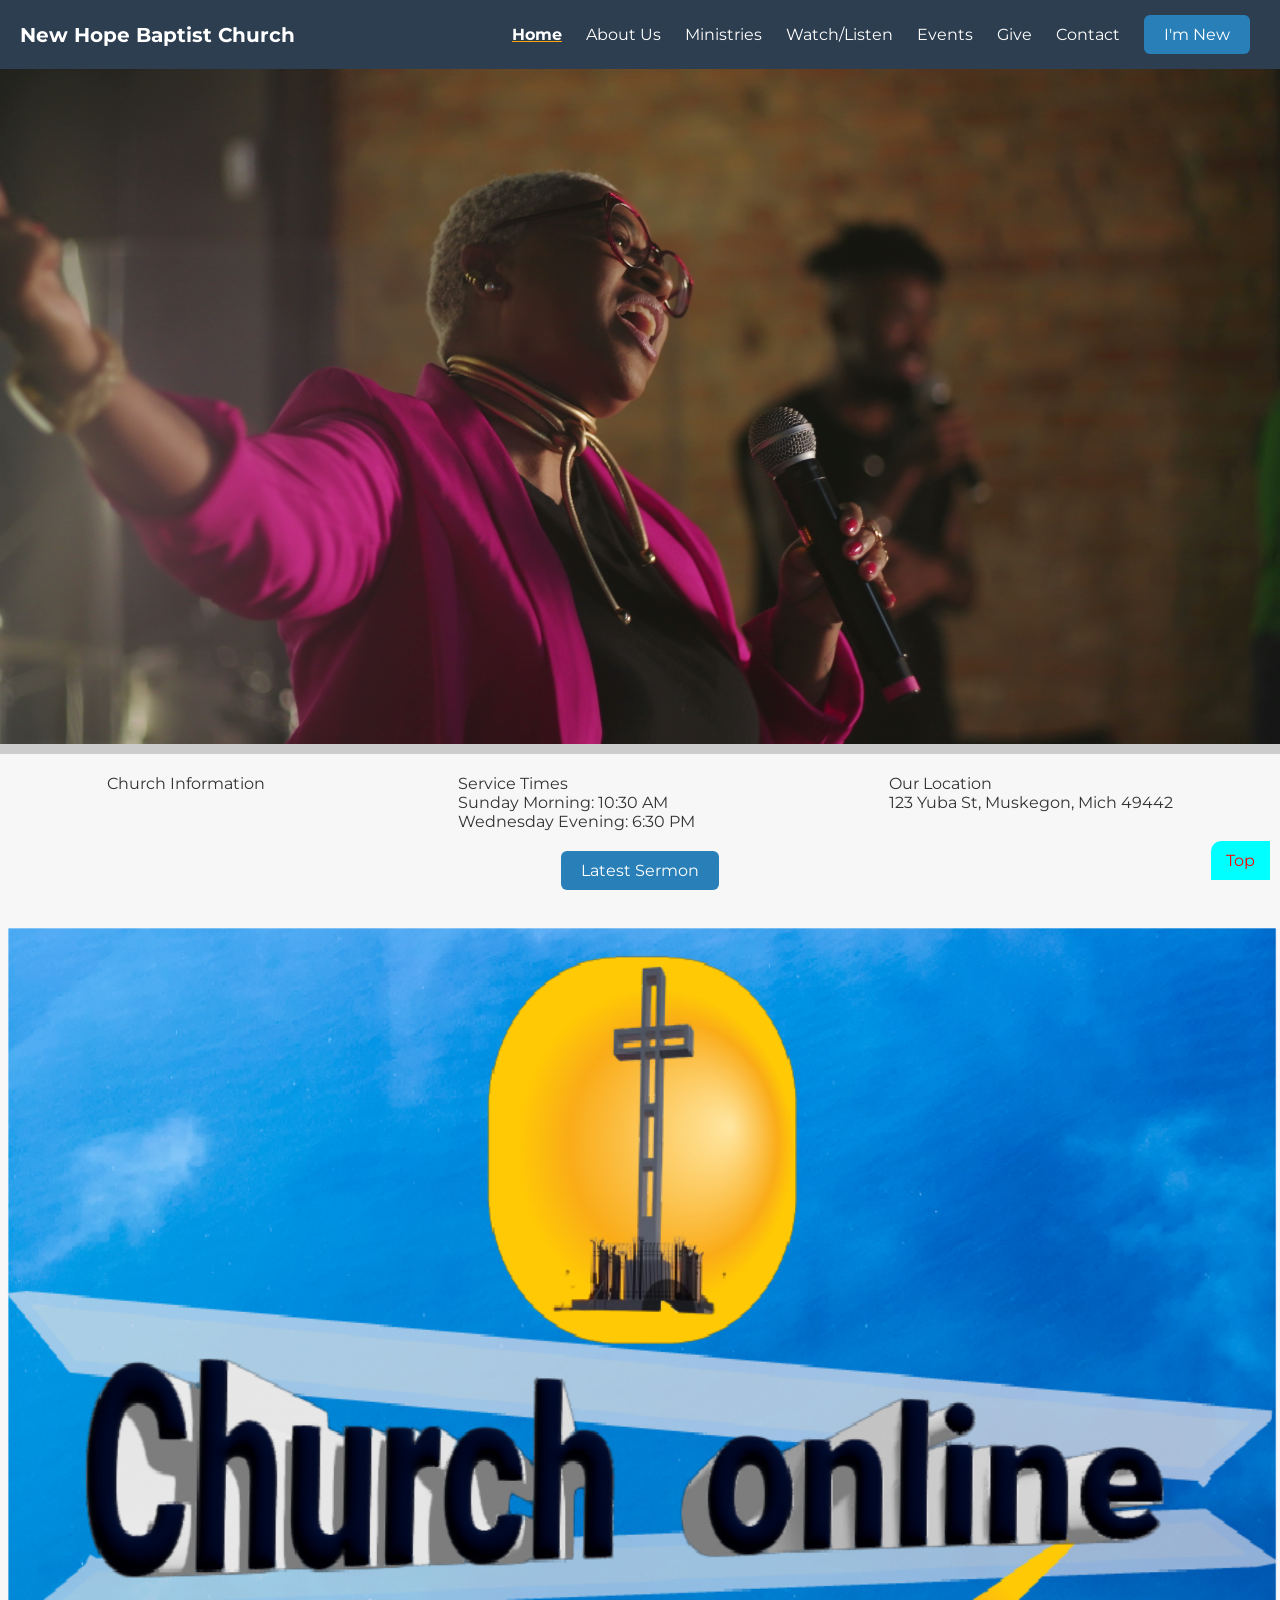
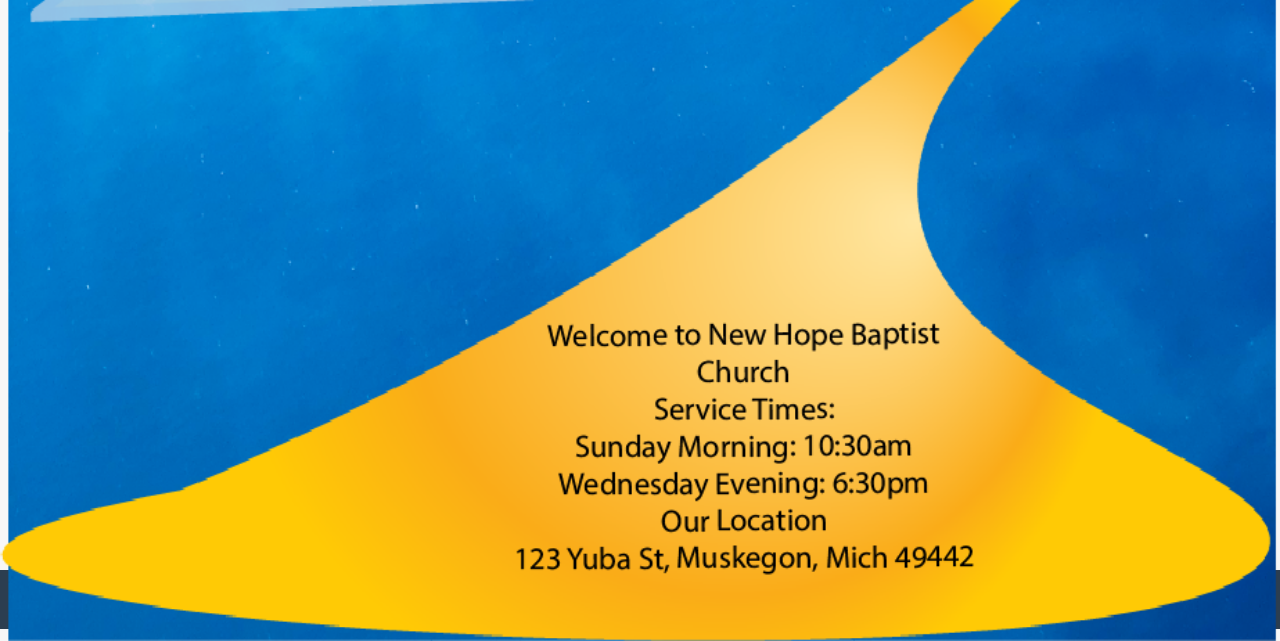
<file: index.html>
<!DOCTYPE html>
<html lang="en">
    <head>
        <meta charset="utf-8">
        <meta name="viewport" content="width=device-width, initial-scale=1">
        <meta name="author" content="Kevin Riley">
        <meta name="description" content="Project Modernizing Church Websites">
        <meta name="keywords" content="church, worship, prayer, faith, gospel, ministry, mission, belief, community, fellowship">
        <title>New Hope Baptist Church</title>
        <meta name="robots" content="index,follow">
        
        <meta property="og:title" content="New Hope Baptist Church">
        <meta property="og:type" content="website">
        <meta property="og:url" content="https://newhopebaptist.com">
        <meta property="og:image" content="https://newhopebaptist.com/images/hero.jpg">
        <meta property="og:description" content="Experience worship, community, and hope at New Hope Baptist Church.">
        <meta property="og:image:alt" content="New Hope Baptist Church worship gathering">
        <meta property="og:locale" content="en_US">
        <link rel="stylesheet" href="styles.css">

    </head>

    <body>
            
        <a href="#top">Top</a>
        <header class="header">
            <div class="logo">New Hope Baptist Church</div>
            <nav class="nav" id="navMenu">
                <a href="index.html" class="active">Home</a>
                <a href="about.html">About Us</a>
                <a href="ministries.html">Ministries</a>
                <a href="watch.html">Watch/Listen</a>
                <a href="events.html">Events</a>
                <a href="give.html">Give</a>
                <a href="contact.html">Contact</a>
                <a href="new.html" class="btn" >I'm New</a>
            </nav>

            <button class="menu-btn" onclick="toggleMenu()">☰ </button>
        </header>

        <div>
            <img src="images/worship1.jpeg" alt="New Hope" class="full-width-img">
        </div>

        <section class="hero">
            <h1 class="visually-hidden">Welcome to New Hope Baptist Church</h1>
            <div class="hero-image"><img src="images/Bluewater4.png" alt="Bluewater" class="full-width-img"></div>
        </section>
        
        <section class="info-grid">
            
            <h2>Church  Information</h2> 
                <div><h3>Service Times</h3>
                    <p>Sunday Morning: 10:30 AM</p>
                    <p>Wednesday Evening: 6:30 PM</p>
                </div>      
                  
                

                <div>
                    <h2>Our Location</h2>
                    <p>123 Yuba St, Muskegon, Mich 49442</p>
                </div>

               
        </section>

<div class="center">
        <a href="watch.html#latest-sermon" class="btn">Latest Sermon</a>
    </div>
        <script src="script.js"></script>



            <footer>
                © 2023 New Hope Baptist Church. All rights reserved.
            </footer>

    </body>
    
</html>
</file>
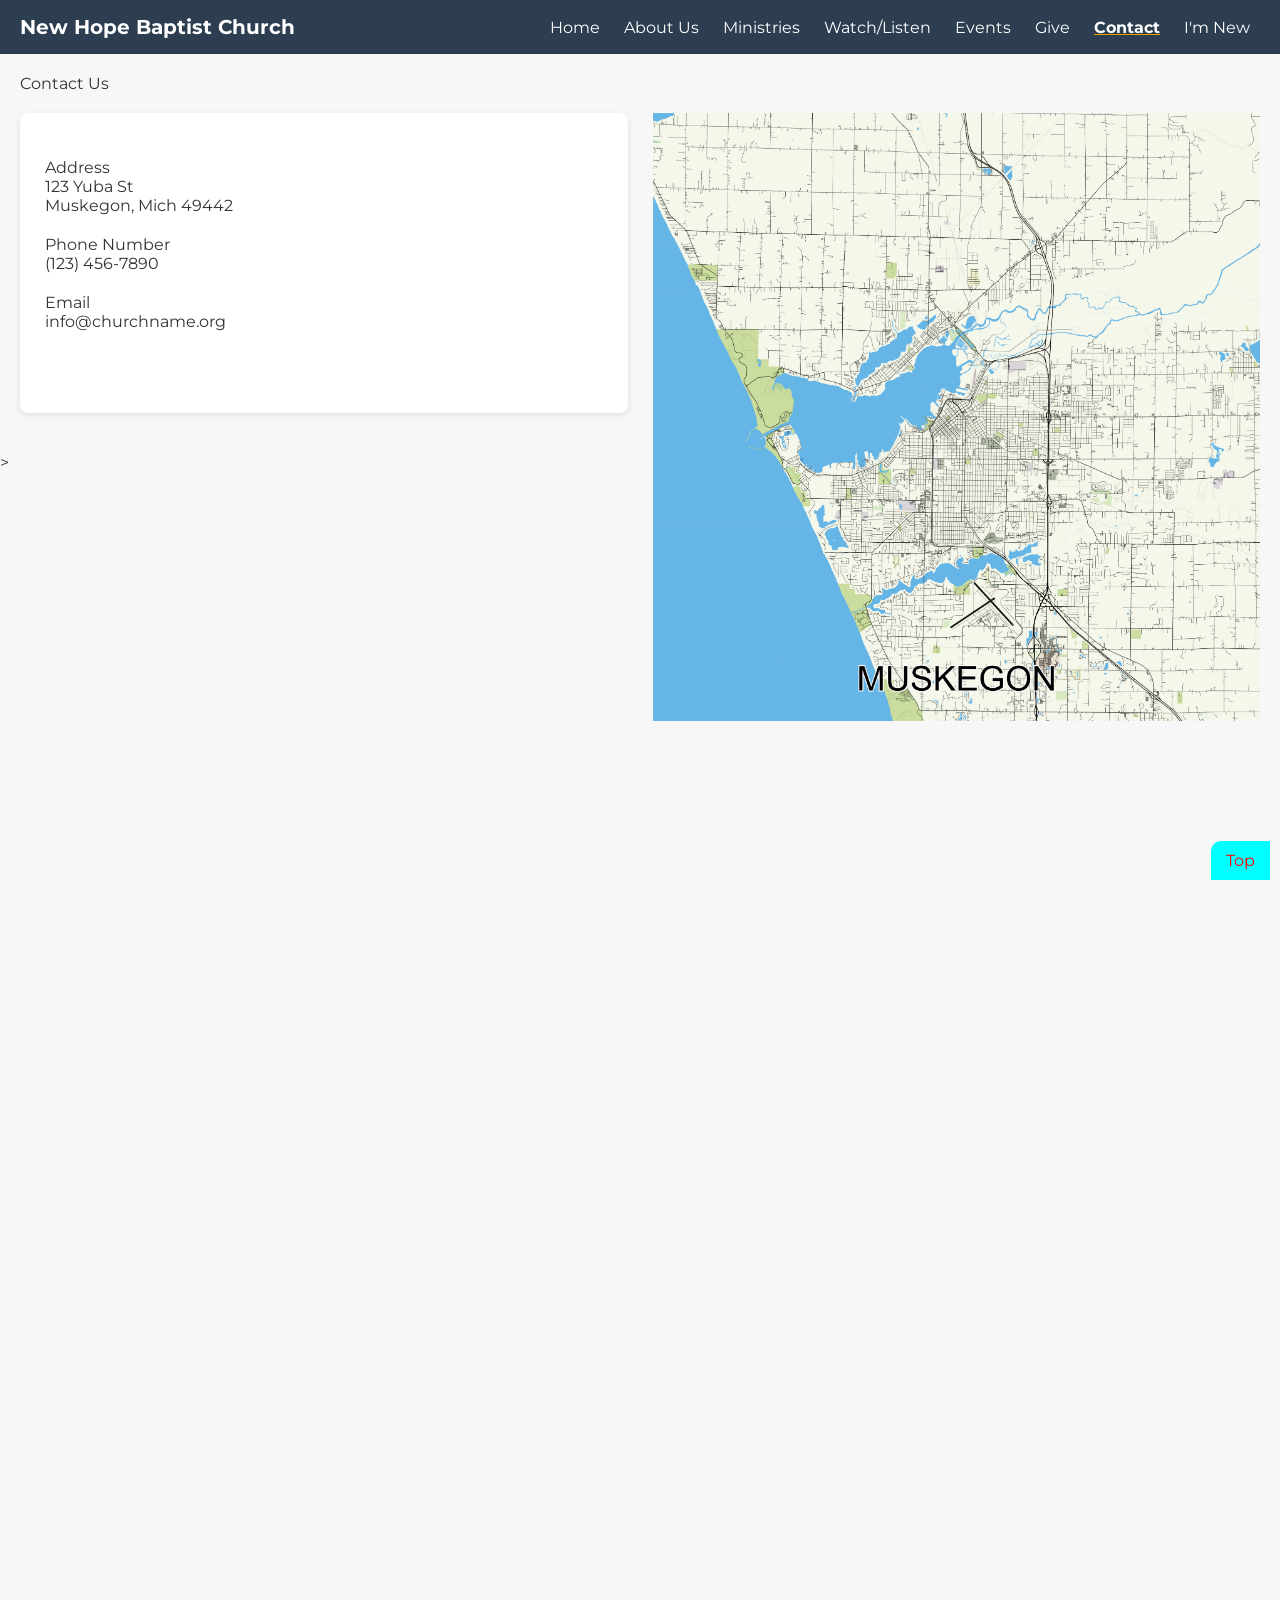
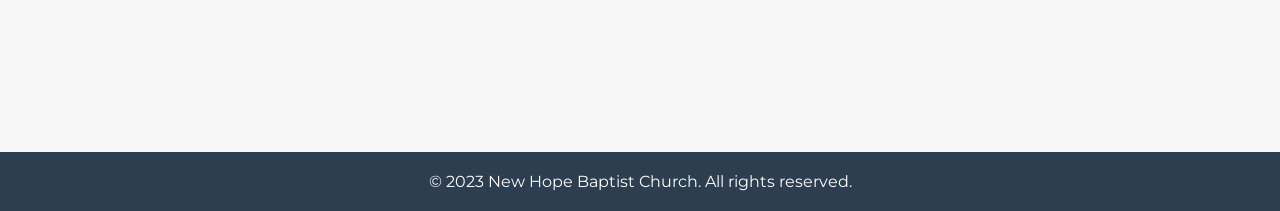
<file: contact.html>
<!DOCTYPE html>
<html lang="en">
<head>
    <meta charset="UTF-8">
    <meta name="viewport" content="width=device-width, initial-scale=1.0">

    <title>Contact Us – New Hope Baptist Church</title>
    <meta name="description" content="Contact New Hope Baptist Church for questions, prayer requests, or more information about our ministries.">
    <meta name="robots" content="index,follow">

    <!-- Open Graph -->
    <meta property="og:title" content="Contact Us – New Hope Baptist Church">
    <meta property="og:description" content="Reach out to New Hope Baptist Church for support, questions, or information.">
    <meta property="og:type" content="website">
    <meta property="og:image" content="images/contact-banner.jpg">
    <meta property="og:url" content="https://yourdomain.com/contact.html">

    <link rel="stylesheet" href="styles.css">
</head>

<body>

    <a href="#top">Top</a>

<header class="header">
    <div class="logo">New Hope Baptist Church</div>
    <nav class="nav" id="navMenu">
        <a href="index.html">Home</a>
        <a href="about.html">About Us</a>
        <a href="ministries.html">Ministries</a>
        <a href="watch.html">Watch/Listen</a>
        <a href="events.html">Events</a>
        <a href="give.html">Give</a>
        <a href="contact.html" class="active">Contact</a>
        <a href="new.html">I'm New</a>
    </nav>
    <button class="menu-btn" onclick="toggleMenu()">☰</button>
</header>

<section class="page">
    <h1>Contact Us</h1>

    <div class="contact-grid">

        <div class="contact-card">
            <h2>Address</h2>
            <p>123 Yuba St<br>Muskegon, Mich 49442</p>

            <h2>Phone Number</h2>
            <p>(123) 456-7890</p>

            <h2>Email</h2>
            <p>info@churchname.org</p>
        </div>

        <div class="contact-map">
            <!-- Placeholder for map or image -->
            <div class="map-placeholder"><img src="images/mapmuskegon.jpeg" alt="Map of Church location"></div>
        </div>

    </div>
</section>>

<footer>
    © 2023 New Hope Baptist Church. All rights reserved.
</footer>

<script src="script.js"></script>
</body>
</html>
</file>
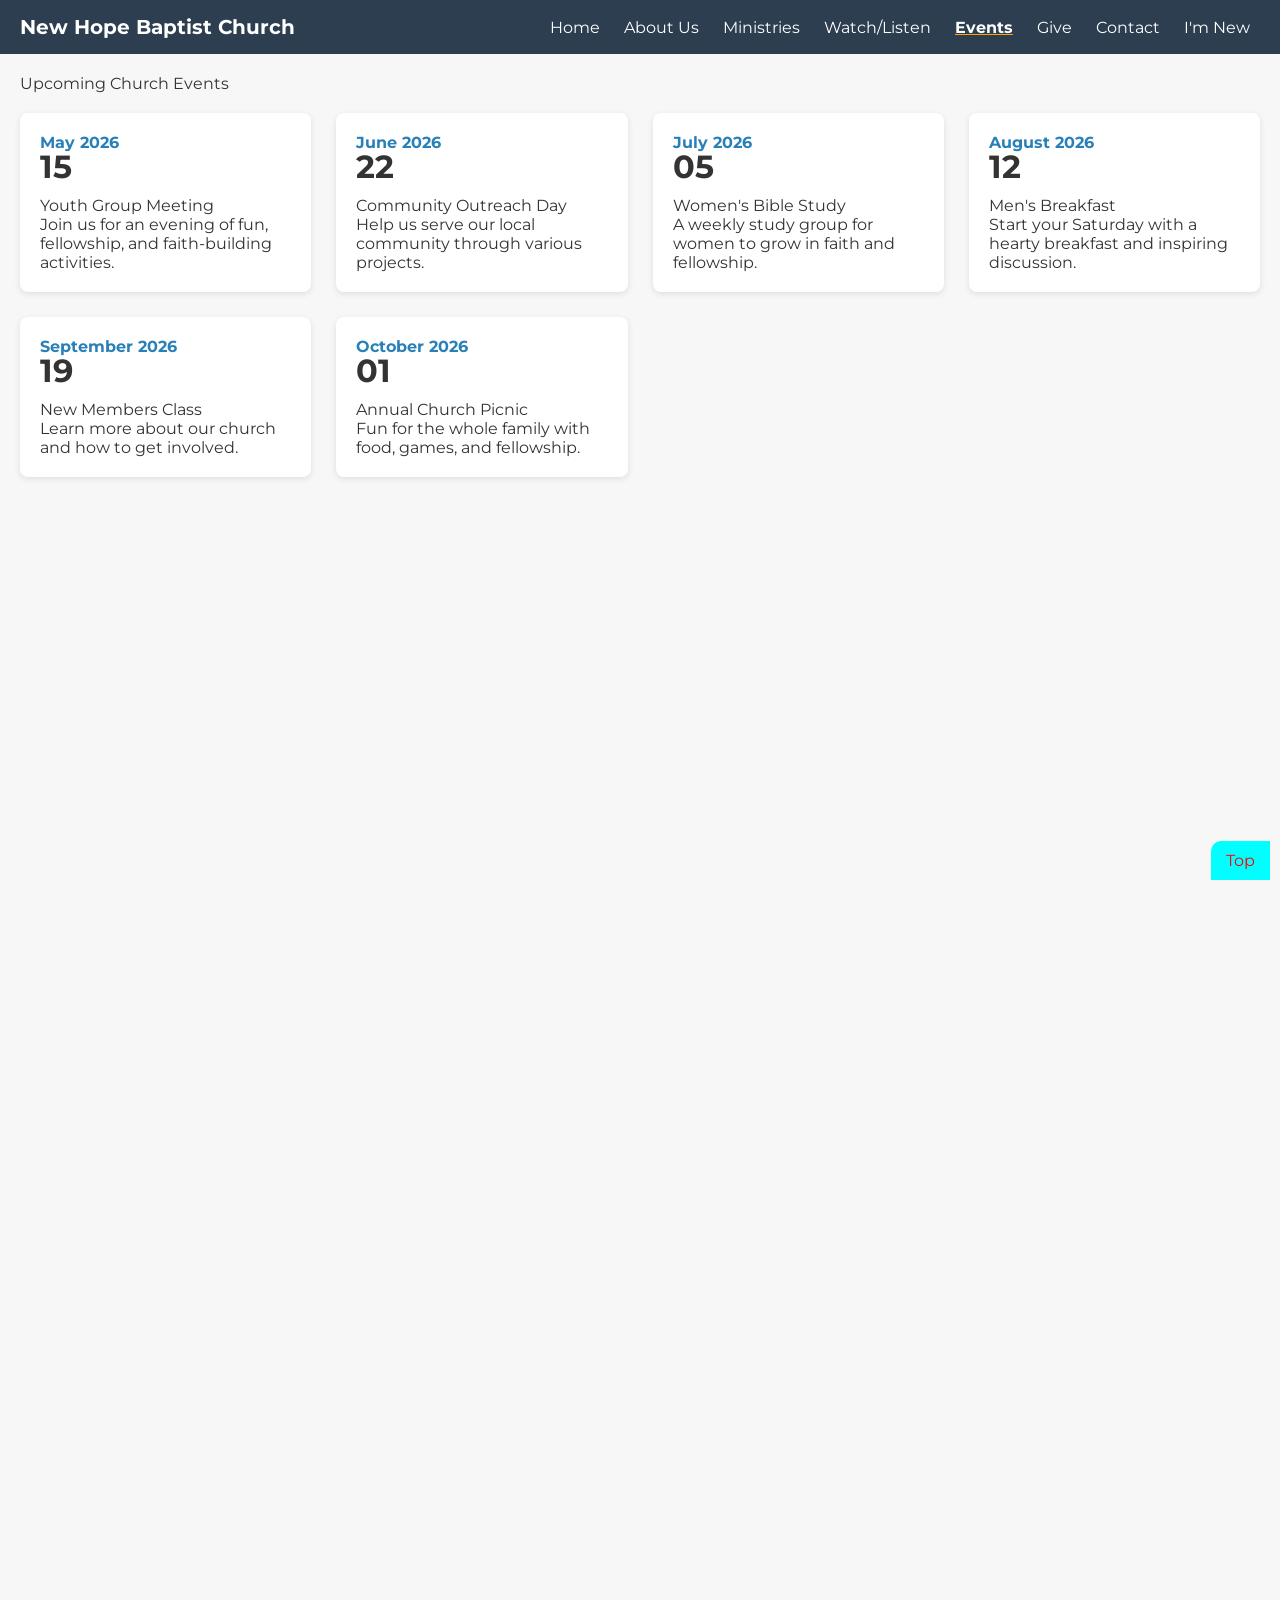
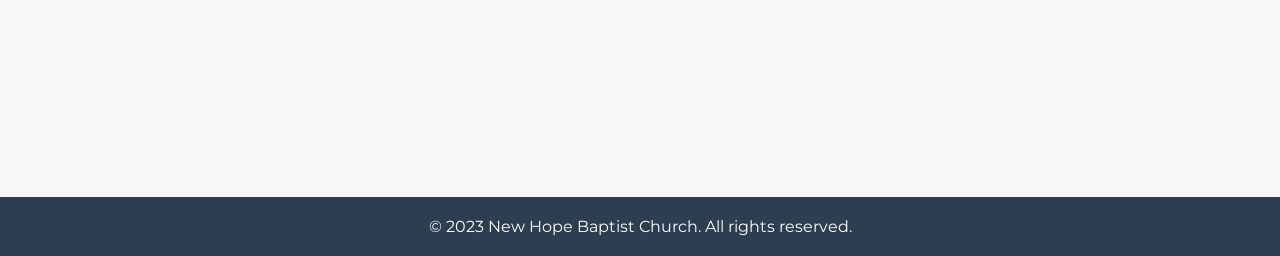
<file: events.html>
<!DOCTYPE html>
<html lang="en">
<head>
    <meta charset="UTF-8">
    <meta name="viewport" content="width=device-width, initial-scale=1.0">

    <title>Upcoming Events – New Hope Baptist Church</title>
    <meta name="description" content="See upcoming events at New Hope Baptist Church. Join us for worship gatherings, community outreach, Bible studies, and more.">
    <meta name="robots" content="index,follow">

    <!-- Open Graph -->
    <meta property="og:title" content="Upcoming Events – New Hope Baptist Church">
    <meta property="og:description" content="Join us for upcoming church events, gatherings, and community activities.">
    <meta property="og:type" content="website">
    <meta property="og:image" content="images/events-banner.jpg">
    <meta property="og:url" content="https://yourdomain.com/events.html">

    <link rel="stylesheet" href="styles.css">
</head>

<body>

 <a href="#top">Top</a>   

<header class="header">
    <div class="logo">New Hope Baptist Church</div>
    <nav class="nav" id="navMenu">
        <a href="index.html">Home</a>
        <a href="about.html">About Us</a>
        <a href="ministries.html">Ministries</a>
        <a href="watch.html">Watch/Listen</a>
        <a href="events.html" class="active">Events</a>
        <a href="give.html">Give</a>
        <a href="contact.html">Contact</a>
        <a href="new.html">I'm New</a>
    </nav>
    <button class="menu-btn" onclick="toggleMenu()">☰</button>
</header>

<section class="page">
    <h1>Upcoming Church Events</h1>

    <div class="event-grid">

        <div class="event-card">
            <div class="event-date">
                <span class="month">May 2026</span>
                <span class="day">15</span>
            </div>
            <h2>Youth Group Meeting</h2>
            <p>Join us for an evening of fun, fellowship, and faith-building activities.</p>
            
        </div>

        <div class="event-card">
            <div class="event-date">
                <span class="month">June 2026</span>
                <span class="day">22</span>
            </div>
            <h2>Community Outreach Day</h2>
            <p>Help us serve our local community through various projects.</p>
           
        </div>

        <div class="event-card">
            <div class="event-date">
                <span class="month">July 2026</span>
                <span class="day">05</span>
            </div>
            <h2>Women's Bible Study</h2>
            <p>A weekly study group for women to grow in faith and fellowship.</p>
            
        </div>

        <div class="event-card">
            <div class="event-date">
                <span class="month">August 2026</span>
                <span class="day">12</span>
            </div>
            <h2>Men's Breakfast</h2>
            <p>Start your Saturday with a hearty breakfast and inspiring discussion.</p>
            
        </div>

        <div class="event-card">
            <div class="event-date">
                <span class="month">September 2026</span>
                <span class="day">19</span>
            </div>
            <h2>New Members Class</h2>
            <p>Learn more about our church and how to get involved.</p>
            
        </div>

        <div class="event-card">
            <div class="event-date">
                <span class="month">October 2026</span>
                <span class="day">01</span>
            </div>
            <h2>Annual Church Picnic</h2>
            <p>Fun for the whole family with food, games, and fellowship.</p>
            
        </div>

    </div>
</section>

<footer>
    © 2023 New Hope Baptist Church. All rights reserved.
</footer>

<script src="script.js"></script>
</body>
</html>
</file>
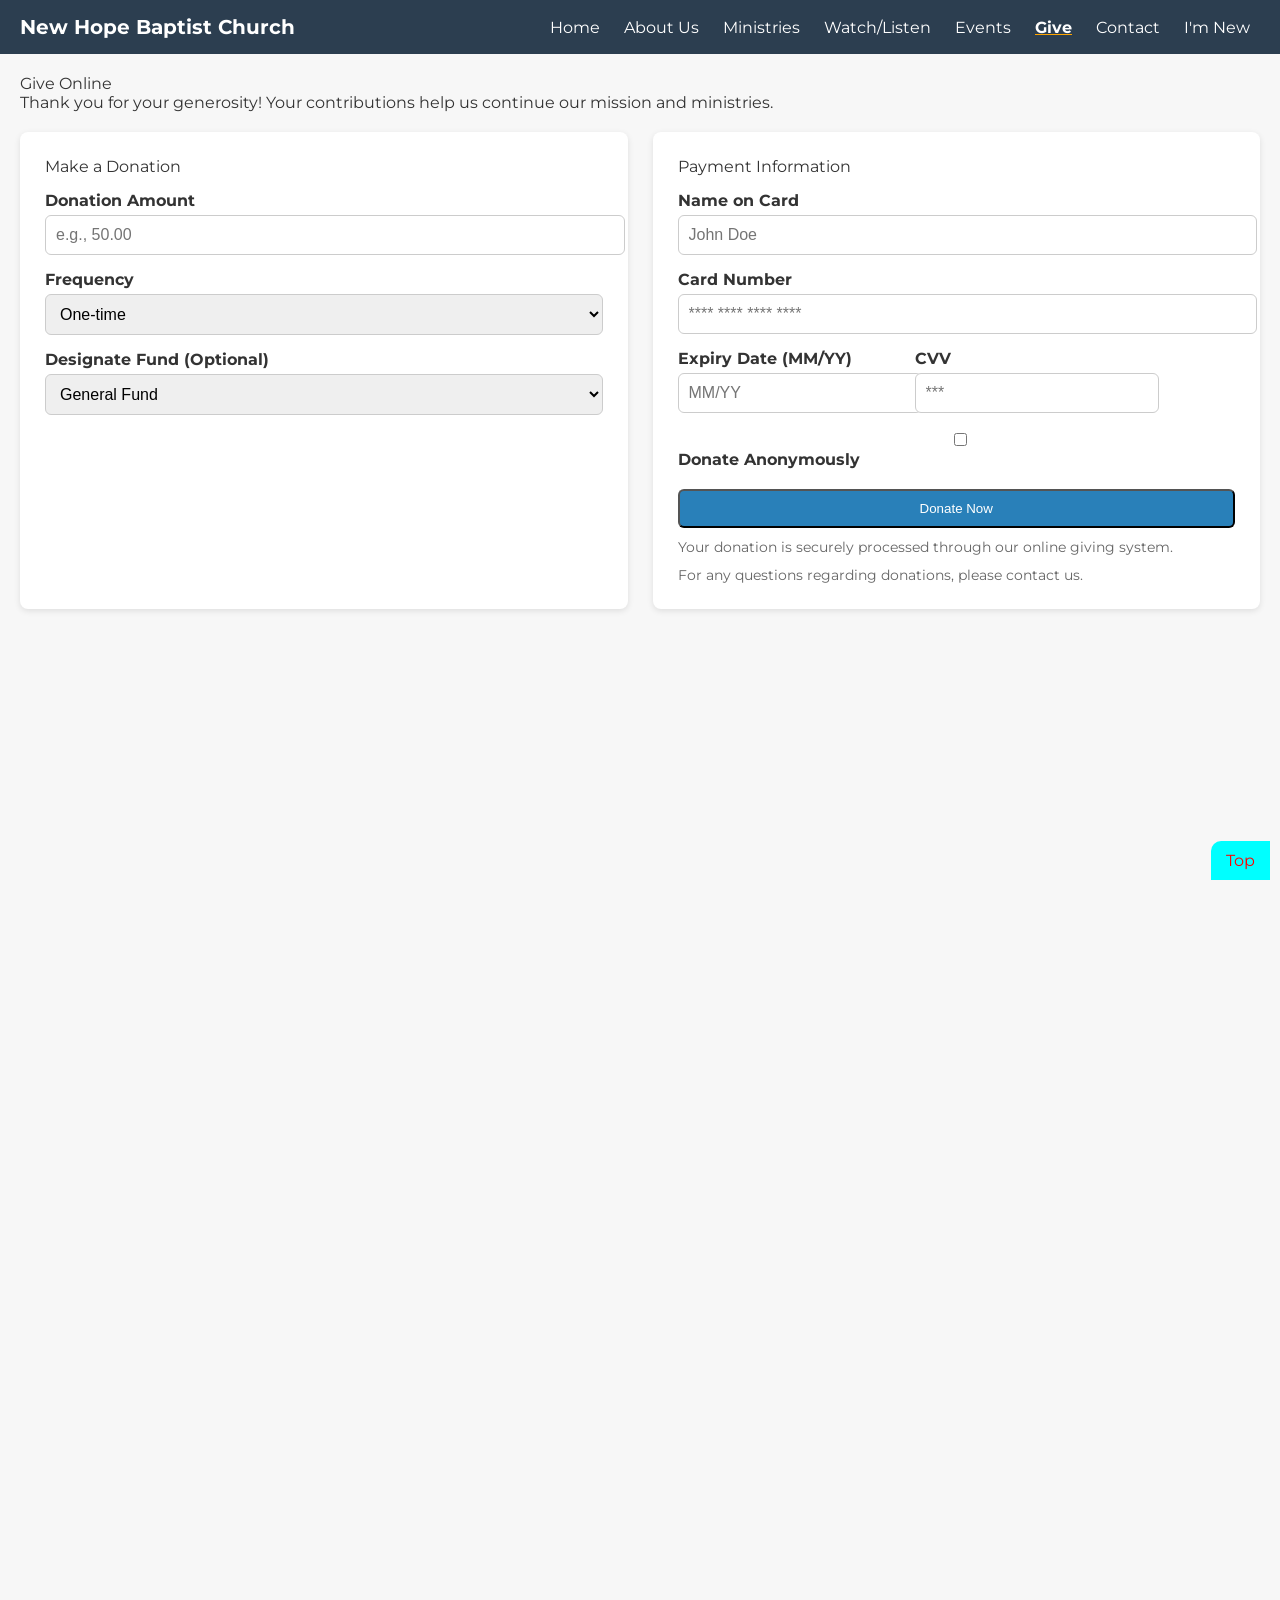
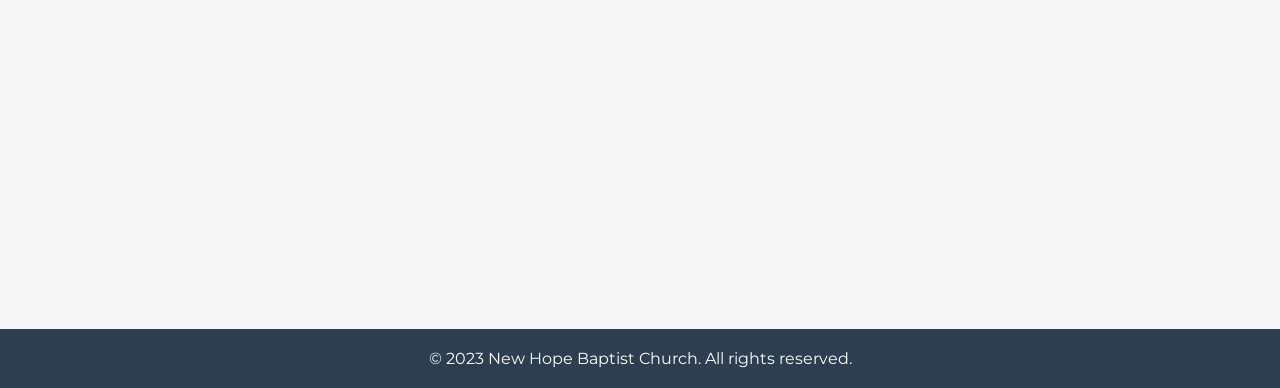
<file: give.html>
<!DOCTYPE html>
<html lang="en">
<head>
    <meta charset="UTF-8">
    <meta name="viewport" content="width=device-width, initial-scale=1.0">

    <title>Give Online – New Hope Baptist Church</title>
    <meta name="description" content="Support the mission and ministries of New Hope Baptist Church through secure online giving.">
    <meta name="robots" content="index,follow">

    <!-- Open Graph -->
    <meta property="og:title" content="Give Online – New Hope Baptist Church">
    <meta property="og:description" content="Make a secure online donation to support the ministries of New Hope Baptist Church.">
    <meta property="og:type" content="website">
    <meta property="og:image" content="images/give-banner.jpg">
    <meta property="og:url" content="https://yourdomain.com/give.html">

    <link rel="stylesheet" href="styles.css">
</head>

<body>

    <a href="#top">Top</a>

<header class="header">
    <div class="logo">New Hope Baptist Church</div>
    <nav class="nav" id="navMenu">
        <a href="index.html">Home</a>
        <a href="about.html">About Us</a>
        <a href="ministries.html">Ministries</a>
        <a href="watch.html">Watch/Listen</a>
        <a href="events.html">Events</a>
        <a href="give.html" class="active">Give</a>
        <a href="contact.html">Contact</a>
        <a href="new.html">I'm New</a>
    </nav>
    <button class="menu-btn" onclick="toggleMenu()">☰</button>
</header>

<section class="page">
    <h1>Give Online</h1>
    <p>Thank you for your generosity! Your contributions help us continue our mission and ministries.</p>

    <div class="give-grid">

        <!-- LEFT SIDE: DONATION DETAILS -->
        <div class="give-card">
            <h2>Make a Donation</h2>

            <label>Donation Amount</label>
            <input type="text" placeholder="e.g., 50.00">

            <label>Frequency</label>
            <select>
                <option>One-time</option>
                <option>Weekly</option>
                <option>Monthly</option>
                <option>Annually</option>
            </select>

            <label>Designate Fund (Optional)</label>
            <select>
                <option>General Fund</option>
                <option>Missions</option>
                <option>Building Fund</option>
                <option>Youth Ministry</option>
            </select>
        </div>

        <!-- RIGHT SIDE: PAYMENT INFO -->
        <div class="give-card">
            <h2>Payment Information</h2>

            <label>Name on Card</label>
            <input type="text" placeholder="John Doe">

            <label>Card Number</label>
            <input type="text" placeholder="**** **** **** ****">

            <div class="two-col">
                <div>
                    <label>Expiry Date (MM/YY)</label>
                    <input type="text" placeholder="MM/YY">
                </div>
                <div>
                    <label>CVV</label>
                    <input type="text" placeholder="***">
                </div>
            </div>

            <label class="checkbox">
                <input type="checkbox"> Donate Anonymously
            </label>

            <button class="btn full">Donate Now</button>

            <p class="note">Your donation is securely processed through our online giving system.</p>
            <p class="note">For any questions regarding donations, please contact us.</p>
        </div>

    </div>
</section>

<footer>
    © 2023 New Hope Baptist Church. All rights reserved.
</footer>

<script src="script.js"></script>
</body>
</html>
</file>
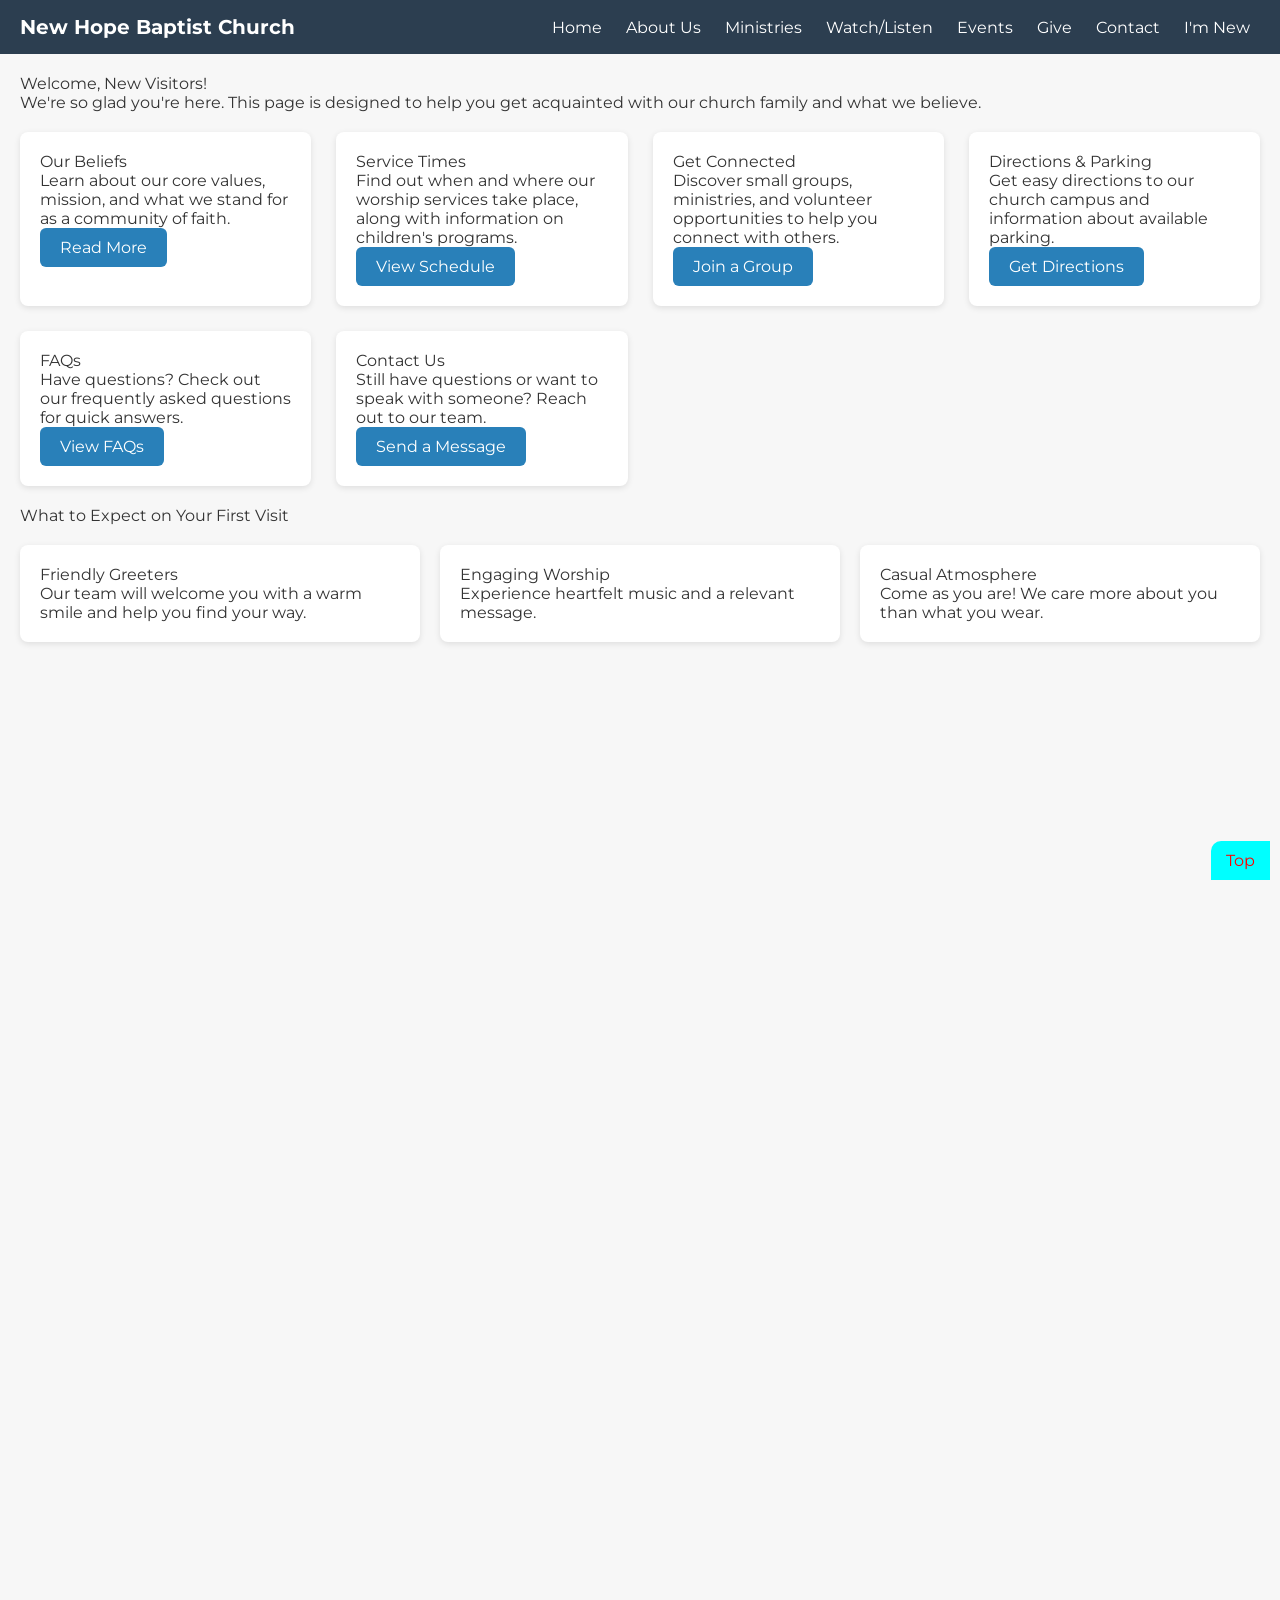
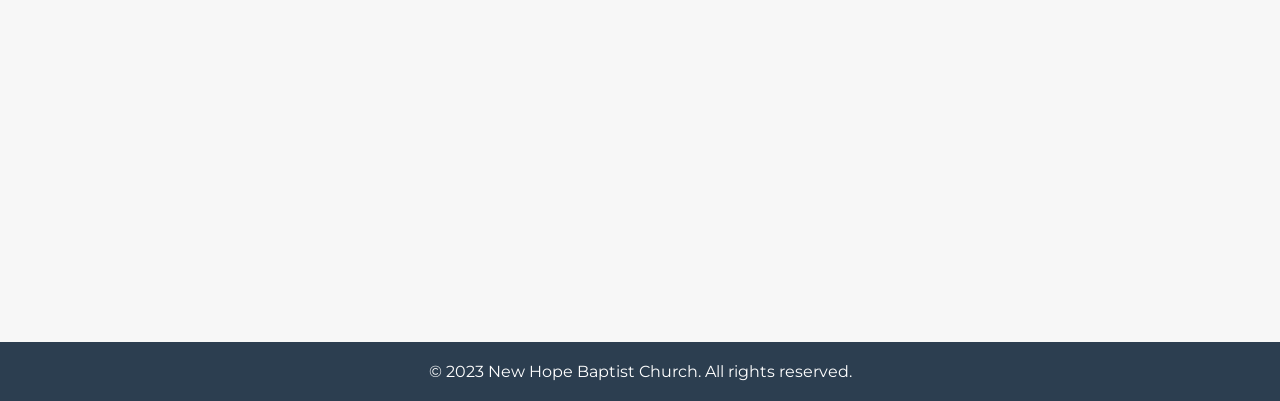
<file: new.html>
<!DOCTYPE html>
<html lang="en">
<head>
    <meta charset="UTF-8">
    <meta name="viewport" content="width=device-width, initial-scale=1.0">

    <title>New Visitors – New Hope Baptist Church</title>
    <meta name="description" content="Welcome new visitors! Learn what to expect, explore our beliefs, service times, groups, directions, FAQs, and how to get connected at New Hope Baptist Church.">
    <meta name="robots" content="index,follow">

    <!-- Open Graph -->
    <meta property="og:title" content="New Visitors – New Hope Baptist Church">
    <meta property="og:description" content="Learn what to expect on your first visit to New Hope Baptist Church.">
    <meta property="og:type" content="website">
    <meta property="og:image" content="images/new-visitors-banner.jpg">
    <meta property="og:url" content="https://yourdomain.com/new.html">

    <link rel="stylesheet" href="styles.css">
</head>

<body>

 <a href="#top">Top</a>   

<header class="header">
    <div class="logo">New Hope Baptist Church</div>
    <nav class="nav" id="navMenu">
        <a href="index.html">Home</a>
        <a href="about.html">About Us</a>
        <a href="ministries.html">Ministries</a>
        <a href="watch.html">Watch/Listen</a>
        <a href="events.html">Events</a>
        <a href="give.html">Give</a>
        <a href="contact.html">Contact</a>
        <a href="new.html">I'm New</a>
    </nav>
    <button class="menu-btn" onclick="toggleMenu()">☰</button>
</header>

<section class="page">
    <h1>Welcome, New Visitors!</h1>
    <p>We're so glad you're here. This page is designed to help you get acquainted with our church family and what we believe.</p>

    <!-- INFO GRID -->
    <div class="new-grid">

        <div class="new-card">
            <h2>Our Beliefs</h2>
            <p>Learn about our core values, mission, and what we stand for as a community of faith.</p>
            <a href="about.html" class="btn">Read More</a>
        </div>

        <div class="new-card">
            <h2>Service Times</h2>
            <p>Find out when and where our worship services take place, along with information on children's programs.</p>
            <a href="index.html#services" class="btn">View Schedule</a>
        </div>

        <div class="new-card">
            <h2>Get Connected</h2>
            <p>Discover small groups, ministries, and volunteer opportunities to help you connect with others.</p>
            <a href="ministries.html" class="btn">Join a Group</a>
        </div>

        <div class="new-card">
            <h2>Directions & Parking</h2>
            <p>Get easy directions to our church campus and information about available parking.</p>
            <a href="contact.html" class="btn">Get Directions</a>
        </div>

        <div class="new-card">
            <h2>FAQs</h2>
            <p>Have questions? Check out our frequently asked questions for quick answers.</p>
            <a href="#" class="btn">View FAQs</a>
        </div>

        <div class="new-card">
            <h2>Contact Us</h2>
            <p>Still have questions or want to speak with someone? Reach out to our team.</p>
            <a href="contact.html" class="btn">Send a Message</a>
        </div>

    </div>

    <!-- WHAT TO EXPECT -->
    <h2>What to Expect on Your First Visit</h2>

    <div class="expect-grid">
        <div class="expect-card">
            <h3>Friendly Greeters</h3>
            <p>Our team will welcome you with a warm smile and help you find your way.</p>
        </div>

        <div class="expect-card">
            <h3>Engaging Worship</h3>
            <p>Experience heartfelt music and a relevant message.</p>
        </div>

        <div class="expect-card">
            <h3>Casual Atmosphere</h3>
            <p>Come as you are! We care more about you than what you wear.</p>
        </div>
    </div>

</section>

<footer>
    © 2023 New Hope Baptist Church. All rights reserved.
</footer>

<script src="script.js"></script>
</body>
</html>
</file>
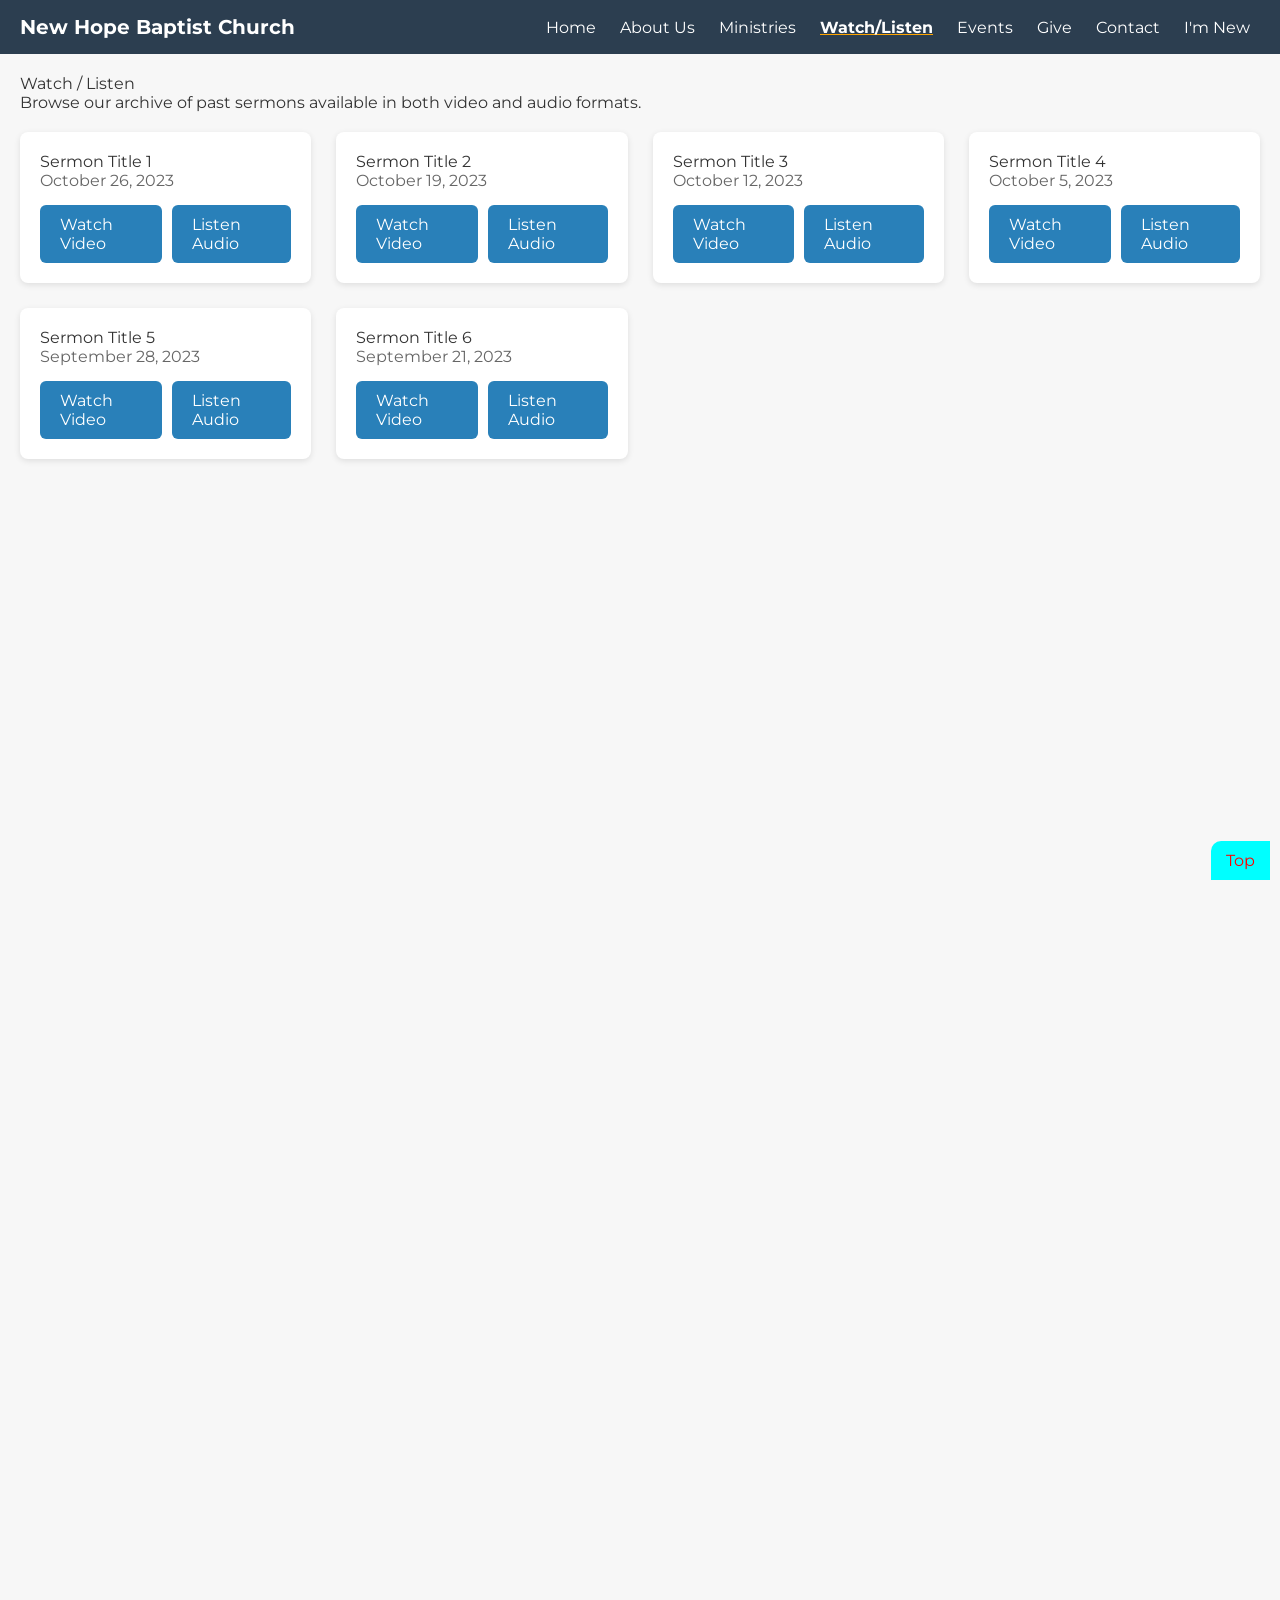
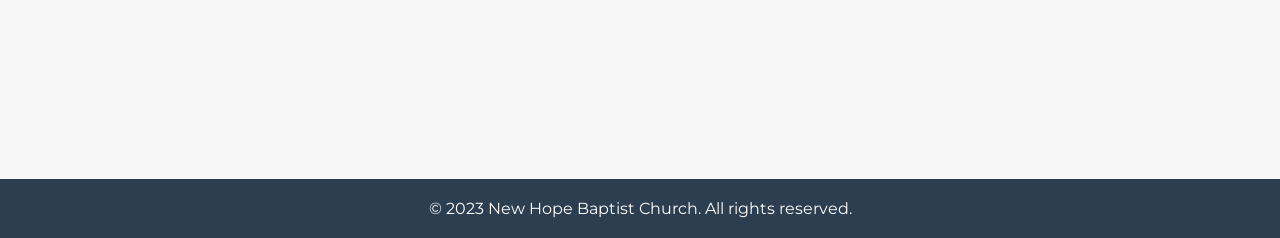
<file: watch.html>
<!DOCTYPE html>
<html lang="en">
<head>
    <meta charset="UTF-8">
    <meta name="viewport" content="width=device-width, initial-scale=1.0">

    <title>Watch & Listen – New Hope Baptist Church</title>
    <meta name="description" content="Watch or listen to past sermons from New Hope Baptist Church. Browse our sermon archive and be encouraged by the Word.">
    <meta name="robots" content="index,follow">

    <!-- Open Graph -->
    <meta property="og:title" content="Watch & Listen – New Hope Baptist Church">
    <meta property="og:description" content="Watch or listen to past sermons from New Hope Baptist Church.">
    <meta property="og:type" content="website">
    <meta property="og:image" content="images/sermons-banner.jpg">
    <meta property="og:url" content="https://yourdomain.com/watch.html">

    <link rel="stylesheet" href="styles.css">
</head>

<body>
<a href="#top">Top</a>
<header class="header">
    <div class="logo">New Hope Baptist Church</div>
    <nav class="nav" id="navMenu">
        <a href="index.html">Home</a>
        <a href="about.html">About Us</a>
        <a href="ministries.html">Ministries</a>
        <a href="watch.html" class="active">Watch/Listen</a>
        <a href="events.html">Events</a>
        <a href="give.html">Give</a>
        <a href="contact.html">Contact</a>
        <a href="new.html">I'm New</a>
    </nav>
    <button class="menu-btn" onclick="toggleMenu()">☰</button>
</header>

<section class="page">
    <h1>Watch / Listen</h1>
    <p>Browse our archive of past sermons available in both video and audio formats.</p>

    <div class="sermon-grid">

        <div class="sermon-card">
            <h2>Sermon Title 1</h2>
            <p class="date">October 26, 2023</p>
            <div class="sermon-buttons">
                <a href="#" class="btn">Watch Video</a>
                <a href="#" class="btn">Listen Audio</a>
            </div>
        </div>

        <div class="sermon-card">
            <h2>Sermon Title 2</h2>
            <p class="date">October 19, 2023</p>
            <div class="sermon-buttons">
                <a href="#" class="btn">Watch Video</a>
                <a href="#" class="btn">Listen Audio</a>
            </div>
        </div>

        <div class="sermon-card">
            <h2>Sermon Title 3</h2>
            <p class="date">October 12, 2023</p>
            <div class="sermon-buttons">
                <a href="#" class="btn">Watch Video</a>
                <a href="#" class="btn">Listen Audio</a>
            </div>
        </div>

        <div class="sermon-card">
            <h2>Sermon Title 4</h2>
            <p class="date">October 5, 2023</p>
            <div class="sermon-buttons">
                <a href="#" class="btn">Watch Video</a>
                <a href="#" class="btn">Listen Audio</a>
            </div>
        </div>

        <div class="sermon-card">
            <h2>Sermon Title 5</h2>
            <p class="date">September 28, 2023</p>
            <div class="sermon-buttons">
                <a href="#" class="btn">Watch Video</a>
                <a href="#" class="btn">Listen Audio</a>
            </div>
        </div>

        <div class="sermon-card">
            <h2>Sermon Title 6</h2>
            <p class="date">September 21, 2023</p>
            <div class="sermon-buttons">
                <a href="#" class="btn">Watch Video</a>
                <a href="#" class="btn">Listen Audio</a>
            </div>
        </div>

    </div>
</section>

<footer>
    © 2023 New Hope Baptist Church. All rights reserved.
</footer>

<script src="script.js"></script>
</body>
</html>
</file>
<file: styles.css>
/* http://meyerweb.com/eric/tools/css/reset/ 
   v2.0 | 20110126
   License: none (public domain)
*/
/* Kevin Riley */


@import url('https://fonts.googleapis.com/css2?family=Molle&family=Montserrat&display=swap');

html, body, div, span, applet, object, iframe,
h1, h2, h3, h4, h5, h6, p, blockquote, pre,
a, abbr, acronym, address, big, cite, code,
del, dfn, em, img, ins, kbd, q, s, samp,
small, strike, strong, sub, sup, tt, var,
b, u, i, center,
dl, dt, dd, ol, ul, li,
fieldset, form, label, legend,
table, caption, tbody, tfoot, thead, tr, th, td,
article, aside, canvas, details, embed, 
figure, figcaption, footer, header, hgroup, 
menu, nav, output, ruby, section, summary,
time, mark, audio, video {
	margin: 0;
	padding: 0;
	border: 0;
	font-size: 100%;
	font: inherit;
	vertical-align: baseline;
}
/* HTML5 display-role reset for older browsers */
article, aside, details, figcaption, figure, 
footer, header, hgroup, menu, nav, section {
	display: block;
}
/* GLOBAL */
body {
    margin: 0;
    font-family: Montserrat, sans-serif;
    background: #f7f7f7;
    color: #333;
}
/* Scroll to top button */
[href="#top"] {
     position: fixed;
     bottom: 20px;  
     right:10px;
     border-radius:10px 0 0px 0px;
     color: red;
     background-color: aqua;
     z-index:9999;
     padding: 10px 15px;
     text-decoration: none;
    }
     
[href="#top"]:hover {
     background-color: orange;
     color: white;
     text-decoration: none;
    }

    /* special */

    .visually-hidden{
        position: absolute;
        Left:-9999px;
        top:auto;
        width: 1px;
        height: 1px;
        overflow: hidden;
    }


h1, h2, h3 {
    margin-top: 0;
}

/* HEADER */
.header {
    background: #2c3e50;
    color: white;
    padding: 15px 20px;
    display: flex;
    justify-content: space-between;
    align-items: center;
}

.logo {
    font-weight: bold;
    font-size: 20px;
}

.nav a {
    color: white;
    margin: 0 10px;
    text-decoration: none;
}

.nav a.active {
    font-weight: bold;
    text-decoration: underline orange;
    
}
.nav a:hover { color: orange;
    text-decoration: underline;
}
.menu-btn {
    display: none;
    background: none;
    border: none;
    color: white;
    font-size: 26px;
}

/* HERO */
 .hero-image {
    width: 100%;
    height: 10px;
    background: #ccc;
} 


img {
    max-width: 100%;
    height: auto;
    display: block;
}


.full-width-img {
    width: 100vw;        /* full browser width */
    max-width: 100vw;
    margin-left: 50%;
    transform: translateX(-50%); /* centers the image */
    height: auto;
    display: block;
}

/* GRID SECTIONS */
.info-grid {
    display: flex;
    justify-content: space-around;
    /* grid-template-columns: repeat(auto-fit, minmax(250px, 1fr)); */
    padding: 20px;
    gap: 20px;
}

.center {
    display: flex;
    align-items: center;
    justify-content: center;
}

/* BUTTONS */
.btn {
    display: inline-block;
    background: #2980b9;
    color: white;
    padding: 10px 20px;
    text-decoration: none;
    border-radius: 6px;
}

/* PAGE CONTENT about styling*/
.page {
    padding: 20px;
}

.staff-grid {
    display: flex;
    gap: 20px;
}

.staff-card {
    background: white;
    padding: 15px;
    border-radius: 6px;
    flex: 1;
}


.about-images{
    display: grid;
    grid-template-columns: repeat(auto-fit, minmax(250px, 1fr));
    gap: 20px; 
    margin: 40px 0;

}

.about-images img {
    width: 100%;
    height: 250px;
    object-fit: cover;
    border-radius: 10px;
    display: block;
}

.staff-card {
    background: white;
    padding: 20px;
    border-radius: 8px;
    box-shadow: 0 2px 6px rgba(0,0,0,0.1);
}

/* FOOTER */
footer {
    text-align: center;
    padding: 20px;
    background: #2c3e50;
    color: white;
    margin-top: 100%;
}

/* Styling for Ministries */
.ministry-grid {
    display: grid;
    grid-template-columns: repeat(auto-fit, minmax(280px, 3fr));
    gap: 25px;
    padding: 20px 0;
}

.ministry-card {
    background: white;
    padding: 20px;
    border-radius: 8px;
    box-shadow: 0 2px 6px rgba(0,0,0,0.1);
}

.ministry-img {
    width: 100%;
    height: 160px;
    background: #ccc;
    overflow: hidden;
    border-radius: 6px;
    /* margin-bottom: 15px; */
}

.ministry-img img {
    width: 100%;
    height: 100%;
    object-fit: cover;
  
}

/*styling for watch and listen */
.sermon-grid {
    display: grid;
    grid-template-columns: repeat(auto-fit, minmax(280px, 1fr));
    gap: 25px;
    padding: 20px 0;
}

.sermon-card {
    background: white;
    padding: 20px;
    border-radius: 8px;
    box-shadow: 0 2px 6px rgba(0,0,0,0.1);
}

.sermon-card .date {
    color: #666;
    margin-bottom: 15px;
}

.sermon-buttons {
    display: flex;
    gap: 10px;
}

/* styling for events */
.event-grid {
    display: grid;
    grid-template-columns: repeat(auto-fit, minmax(280px, 1fr));
    gap: 25px;
    padding: 20px 0;
}

.event-card {
    background: white;
    padding: 20px;
    border-radius: 8px;
    box-shadow: 0 2px 6px rgba(0,0,0,0.1);
}

.event-date {
    display: flex;
    flex-direction: column;
    margin-bottom: 10px;
}

.event-date .month {
    font-weight: bold;
    color: #2980b9;
}

.event-date .day {
    font-size: 32px;
    font-weight: bold;
    margin-top: -5px;
}

/* give styling */

.give-grid {
    display: grid;
    grid-template-columns: repeat(auto-fit, minmax(320px, 1fr));
    gap: 25px;
    padding: 20px 0;
}

.give-card {
    background: white;
    padding: 25px;
    border-radius: 8px;
    box-shadow: 0 2px 6px rgba(0,0,0,0.1);
}

.give-card h2 {
    margin-top: 0;
}

.give-card label {
    display: block;
    margin-top: 15px;
    font-weight: bold;
}

.give-card input,
.give-card select {
    width: 100%;
    padding: 10px;
    margin-top: 5px;
    border-radius: 6px;
    border: 1px solid #ccc;
    font-size: 16px;
}

.two-col {
    display: flex;
    gap: 15px;
}

.checkbox {
    margin-top: 15px;
    display: flex;
    align-items: center;
    gap: 8px;
}

.btn.full {
    width: 100%;
    text-align: center;
    margin-top: 20px;
}

.note {
    font-size: 14px;
    color: #666;
    margin-top: 10px;
}

/* contact styling */

.contact-grid {
    display: grid;
    grid-template-columns: repeat(auto-fit, minmax(320px, 1fr));
    gap: 25px;
    padding: 20px 0;
}

.contact-card {
    background: white;
    padding: 25px;
    border-radius: 8px;
    box-shadow: 0 2px 6px rgba(0,0,0,0.1);
}

.contact-card h2 {
    margin-top: 20px;
}

.contact-map .map-placeholder {
    width: 100%;
    height: 300px;
    background: #ccc;
    border-radius: 8px;
}

/* new members   */
.new-grid {
    display: grid;
    grid-template-columns: repeat(auto-fit, minmax(280px, 1fr));
    gap: 25px;
    padding: 20px 0;
}

.new-card {
    background: white;
    padding: 20px;
    border-radius: 8px;
    box-shadow: 0 2px 6px rgba(0,0,0,0.1);
}

.expect-grid {
    display: grid;
    grid-template-columns: repeat(auto-fit, minmax(250px, 1fr));
    gap: 20px;
    margin-top: 20px;
}

.expect-card {
    background: white;
    padding: 20px;
    border-radius: 8px;
    box-shadow: 0 2px 6px rgba(0,0,0,0.1);
}


/*  */
/* MOBILE MENU */
@media (max-width: 1023px) {
    .nav {
        display: none;
        flex-direction: column;
        background: #2c3e50;
        padding: 10px;
    }

    .menu-btn {
        display: block;
    }

    .info-grid {
        display: none;
       
    }
    img{
        width: 100%;
        height: auto;
    }

    .center {
        display: flexbox;
        text-align: center;
        padding: 5px;      
       }
}
</file>
